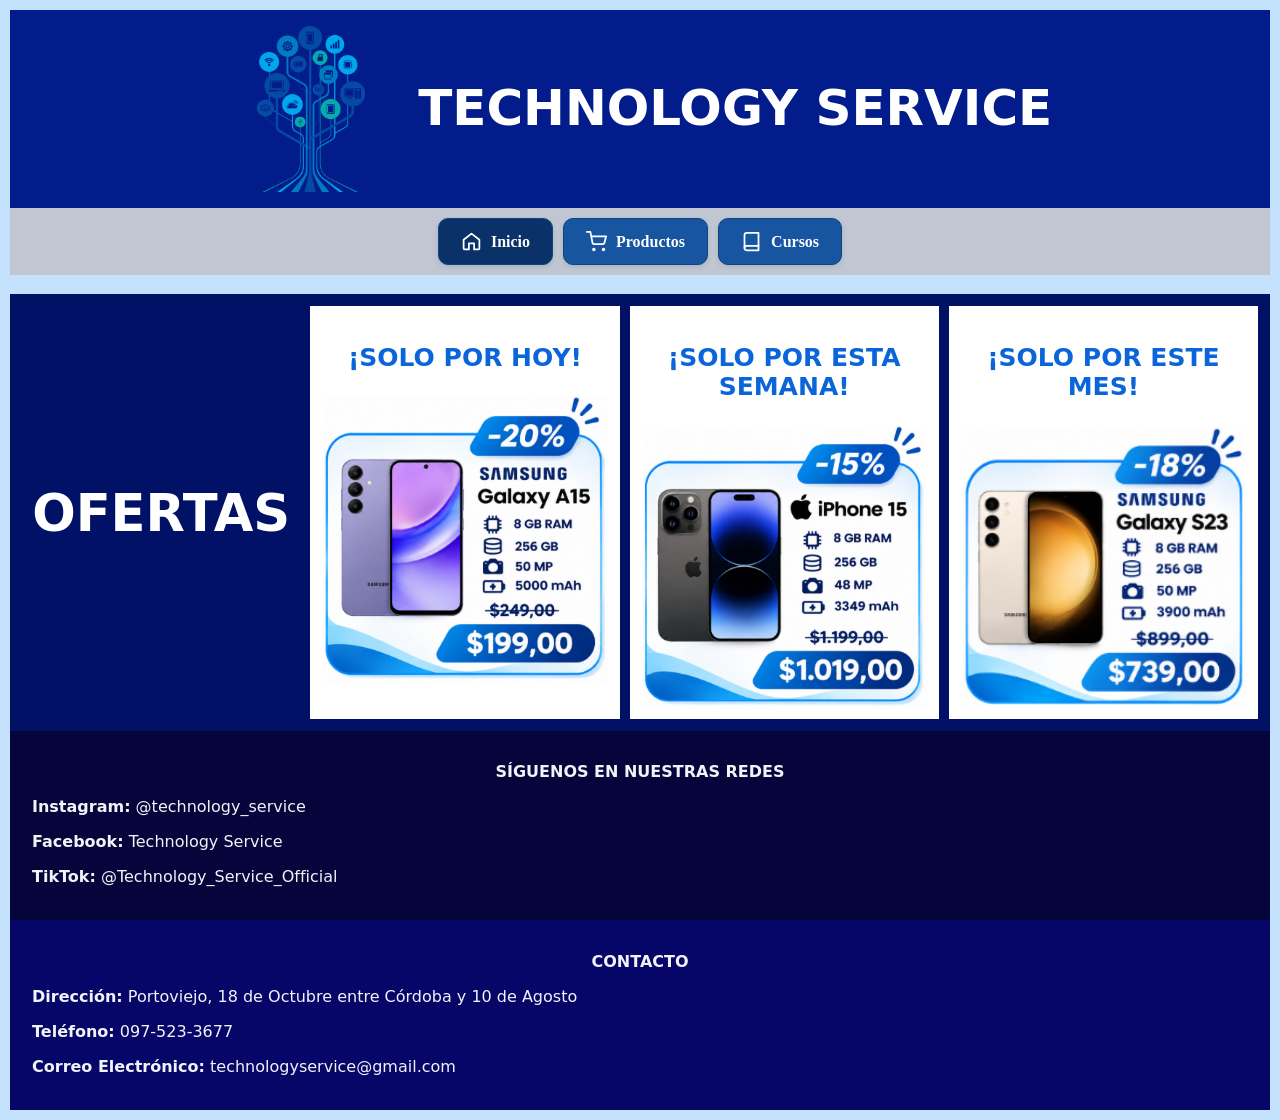
<file: index.html>
<!DOCTYPE html>
<html lang="es">

<head>
    <meta charset="UTF-8">
    <meta name="viewport" content="width=device-width, initial-scale=1.0">
    <title>Inicio | Technology Service</title>
    
<link rel="stylesheet" type="text/css" href="index.css">
</head>

<body class="contenedor">
    <header>
        
        <h1>TECHNOLOGY SERVICE</h1>
        <img class="imagen" src="logo.png" alt="Logo Technology Service">
    </header>

    <nav aria-label="Navegación principal">
        <a href="index.html" aria-current="page"><svg aria-hidden="true" viewBox="0 0 24 24" fill="none" stroke="currentColor" stroke-width="2" stroke-linecap="round" stroke-linejoin="round"><path d="m3 10 9-7 9 7v10a1 1 0 0 1-1 1h-5v-7H9v7H4a1 1 0 0 1-1-1z"/></svg><span>Inicio</span></a>
        <a href="productos.html"><svg aria-hidden="true" viewBox="0 0 24 24" fill="none" stroke="currentColor" stroke-width="2" stroke-linecap="round" stroke-linejoin="round"><circle cx="9" cy="21" r="1"/><circle cx="20" cy="21" r="1"/><path d="M1 1h4l2.4 12.4a2 2 0 0 0 2 1.6h9.7a2 2 0 0 0 2-1.6L23 6H6"/></svg><span>Productos</span></a>
        <a href="cursos.html"><svg aria-hidden="true" viewBox="0 0 24 24" fill="none" stroke="currentColor" stroke-width="2" stroke-linecap="round" stroke-linejoin="round"><path d="M4 19.5A2.5 2.5 0 0 1 6.5 17H20"/><path d="M6.5 2H20v20H6.5A2.5 2.5 0 0 1 4 19.5v-15A2.5 2.5 0 0 1 6.5 2z"/></svg><span>Cursos</span></a>
</nav>

    <main>
        <section class="contenido">
            <h2>OFERTAS</h2>
            <article class="art1">
                <h3> ¡SOLO POR HOY!</h3>
                <img src="Sansung1.png" alt="Producto tecnológico en promoción" width="300" height="300">
            </article>
            <article class="art2">
                <h3> ¡SOLO POR ESTA SEMANA!</h3>
                <img src="iPhone.png" alt="Producto tecnológico en promoción" width="300" height="300">
            </article>
            <article class="art3">
                <h3> ¡SOLO POR ESTE MES!</h3>
                <img src="Sansung2.png" alt="Producto tecnológico en promoción" width="300" height="300">
            </article>
        </section>

        <aside>
            <h2 class="titulo-pie">SÍGUENOS EN NUESTRAS REDES</h2>
            <p class="redes-sociales"><b>Instagram:</b> @technology_service</p>
            <p class="redes-sociales"><b>Facebook:</b> Technology Service</p>
            <p class="redes-sociales"><b>TikTok:</b> @Technology_Service_Official</p>
        </aside>

        <footer>
            <h2 class="titulo-pie">CONTACTO</h2>
            <p class="datos-contacto"><b>Dirección:</b> Portoviejo, 18 de Octubre entre Córdoba y 10 de Agosto </p>
            <p class="datos-contacto"><b>Teléfono:</b> 097-523-3677</p>
            <p class="datos-contacto"><b>Correo Electrónico:</b> technologyservice@gmail.com</p>
        </footer>
    </main>
</body>

</html>
</file>
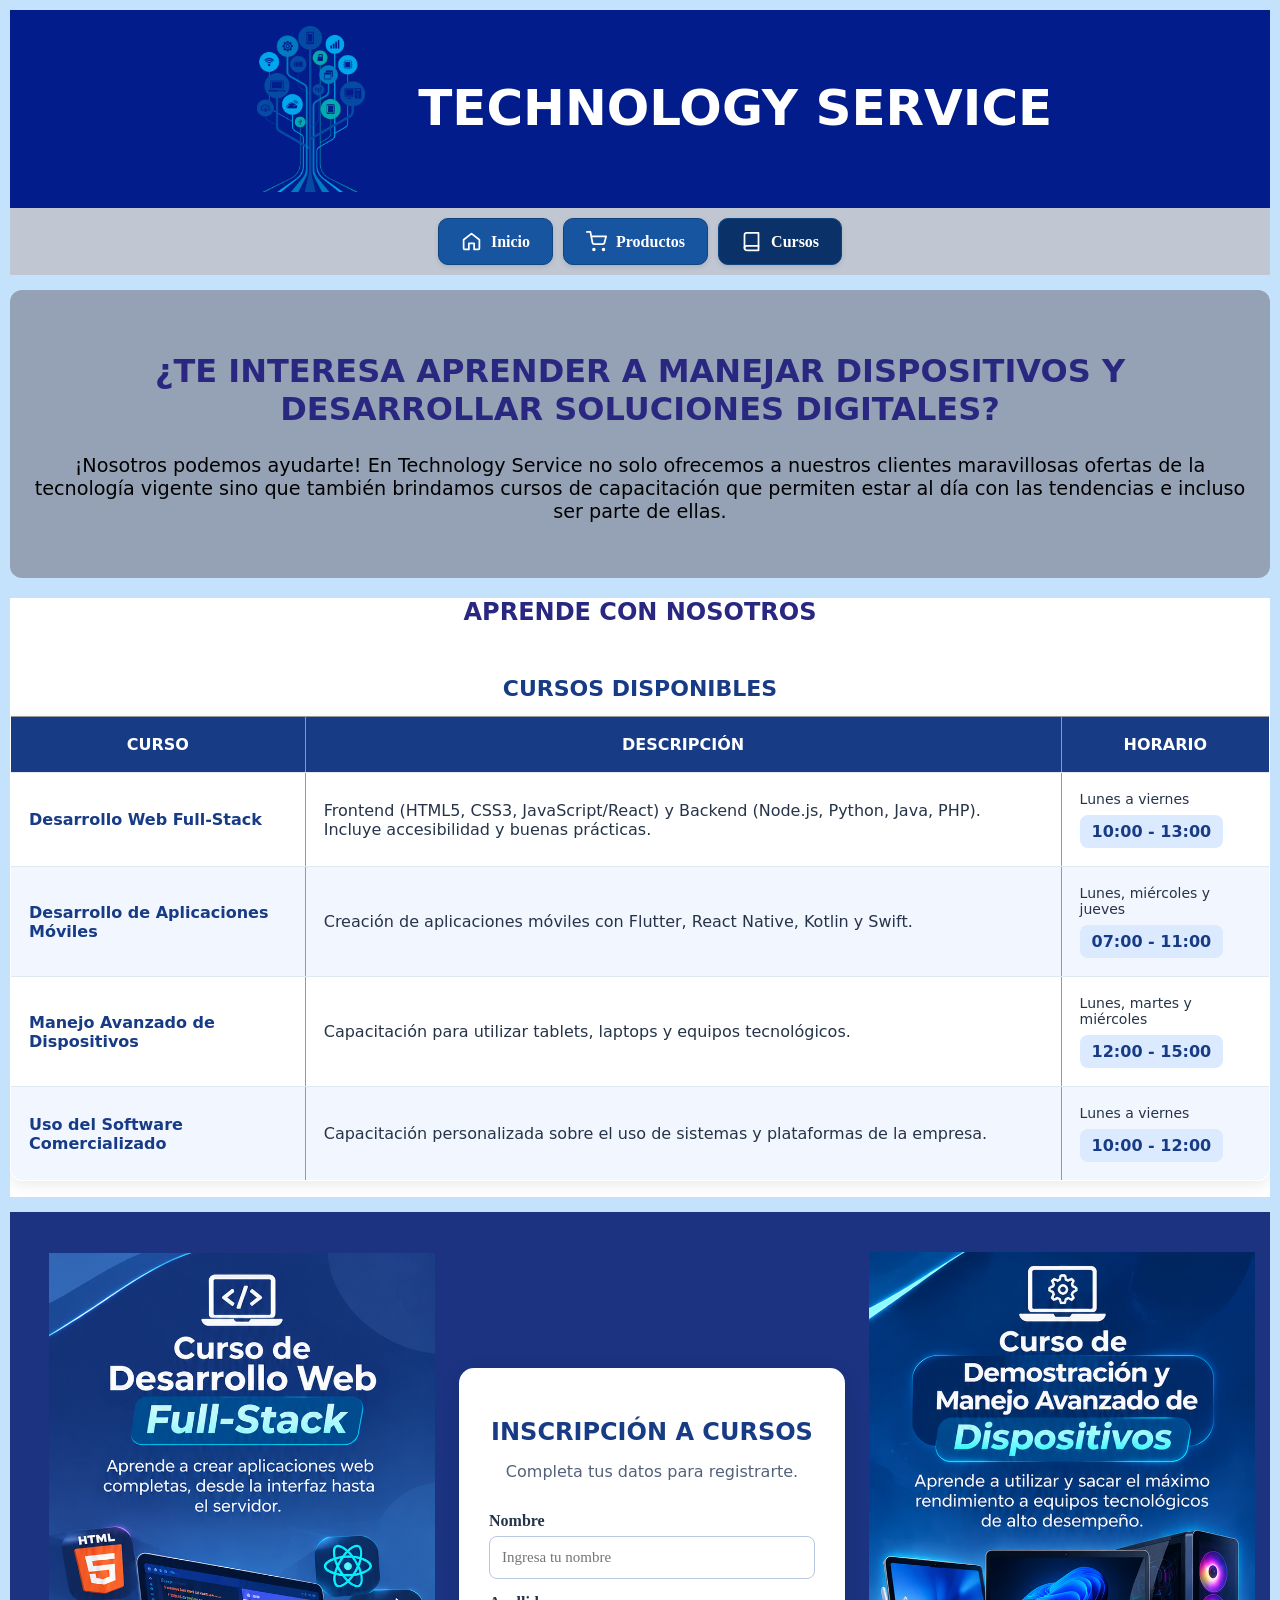
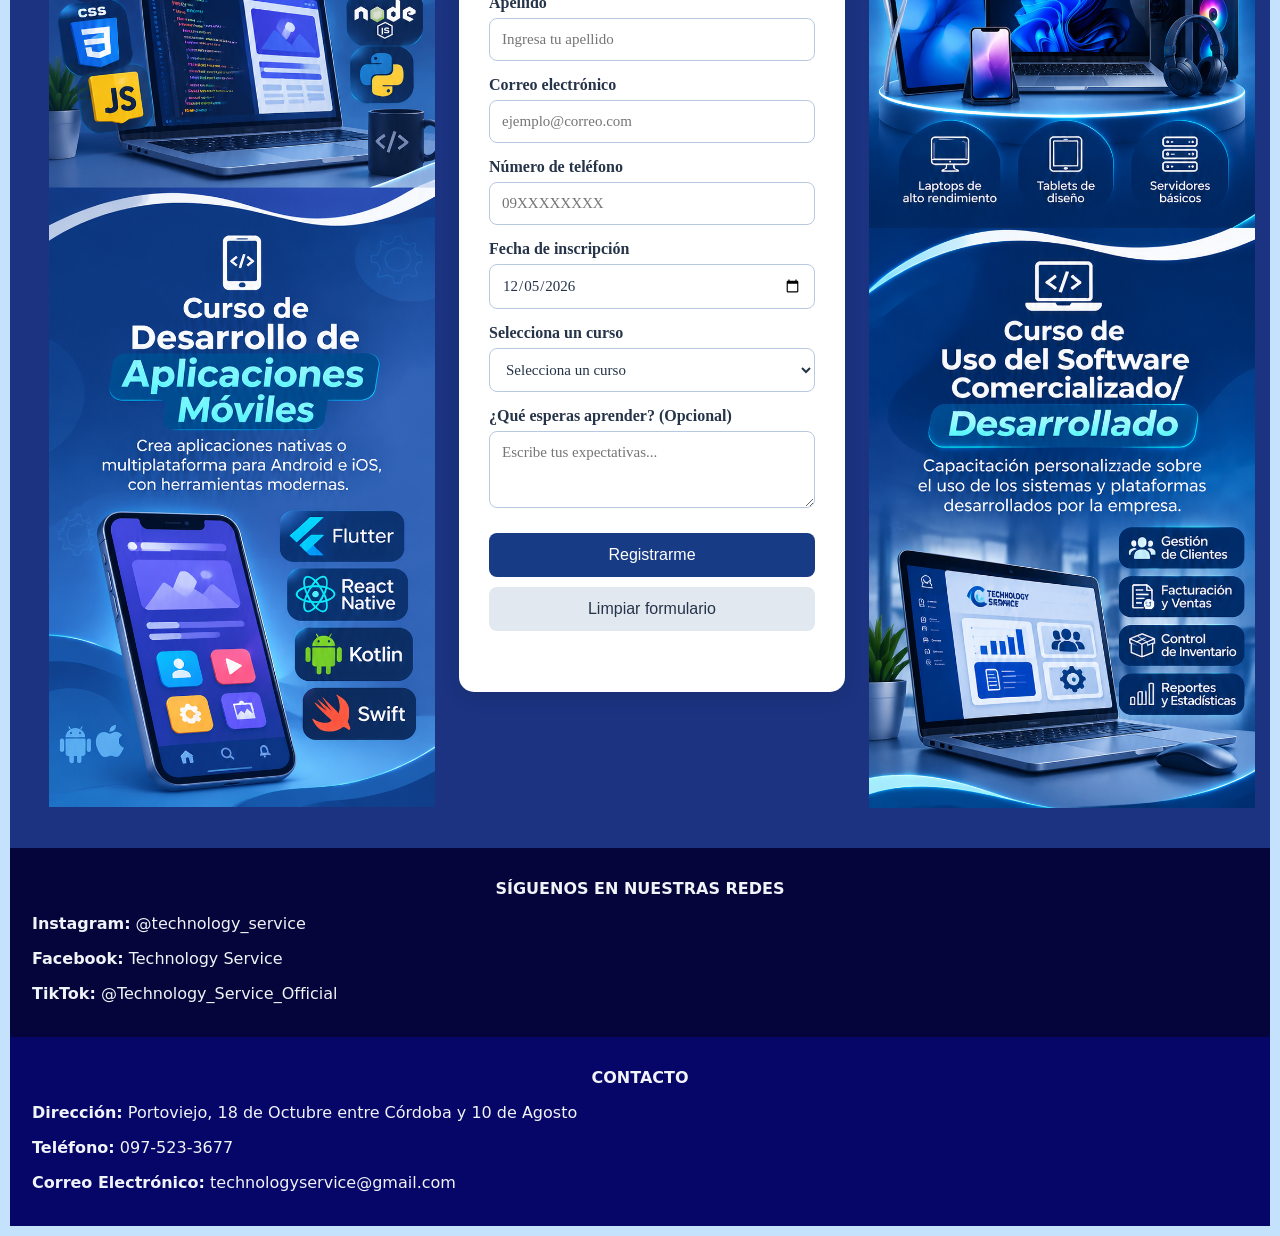
<file: cursos.html>
<!DOCTYPE html>
<html lang="es">

<head>
    <meta charset="UTF-8">
    <meta name="viewport" content="width=device-width, initial-scale=1.0">
    <title>Cursos | Technology Service</title>
    
<link rel="stylesheet" type="text/css" href="cursos.css">
</head>

<body class="contenedor">
    <header>
        
        <h1>TECHNOLOGY SERVICE</h1>
        <img class="imagen" src="logo.png" alt="Logo Technology Service">
    </header>

    <nav aria-label="Navegación principal">
        <a href="index.html"><svg aria-hidden="true" viewBox="0 0 24 24" fill="none" stroke="currentColor" stroke-width="2" stroke-linecap="round" stroke-linejoin="round"><path d="m3 10 9-7 9 7v10a1 1 0 0 1-1 1h-5v-7H9v7H4a1 1 0 0 1-1-1z"/></svg><span>Inicio</span></a>
        <a href="productos.html"><svg aria-hidden="true" viewBox="0 0 24 24" fill="none" stroke="currentColor" stroke-width="2" stroke-linecap="round" stroke-linejoin="round"><circle cx="9" cy="21" r="1"/><circle cx="20" cy="21" r="1"/><path d="M1 1h4l2.4 12.4a2 2 0 0 0 2 1.6h9.7a2 2 0 0 0 2-1.6L23 6H6"/></svg><span>Productos</span></a>
        <a href="cursos.html" aria-current="page"><svg aria-hidden="true" viewBox="0 0 24 24" fill="none" stroke="currentColor" stroke-width="2" stroke-linecap="round" stroke-linejoin="round"><path d="M4 19.5A2.5 2.5 0 0 1 6.5 17H20"/><path d="M6.5 2H20v20H6.5A2.5 2.5 0 0 1 4 19.5v-15A2.5 2.5 0 0 1 6.5 2z"/></svg><span>Cursos</span></a>
    </nav>

    <main>
        <section class="contenido1">
            <h2>¿TE INTERESA APRENDER A MANEJAR DISPOSITIVOS Y DESARROLLAR SOLUCIONES DIGITALES?</h2>
            <p>¡Nosotros podemos ayudarte! En Technology Service no solo ofrecemos a nuestros clientes
                maravillosas ofertas de la tecnología vigente sino que también brindamos cursos de capacitación
                que permiten estar al día con las tendencias e incluso ser parte de ellas.
            </p>
        </section>


        <section class="contenido2">
            <h2>APRENDE CON NOSOTROS</h2>

            <div class="tabla-contenedor">
                <table>
                    <caption>CURSOS DISPONIBLES</caption>
                    <thead>
                        <tr>
                            <th scope="col">CURSO</th>
                            <th scope="col">DESCRIPCIÓN</th>
                            <th scope="col">HORARIO</th>
                        </tr>
                    </thead>
                    <tbody>
                        <tr>
                            <th scope="row">Desarrollo Web Full-Stack</th>
                            <td>
                                Frontend (HTML5, CSS3, JavaScript/React)
                                y Backend (Node.js, Python, Java, PHP).
                                Incluye accesibilidad y buenas prácticas.
                            </td>
                            <td>
                                <span class="dias">Lunes a viernes</span>
                                <span class="hora">10:00 - 13:00</span>
                            </td>
                        </tr>

                        <tr>
                            <th scope="row">Desarrollo de Aplicaciones Móviles</th>
                            <td>
                                Creación de aplicaciones móviles con
                                Flutter, React Native, Kotlin y Swift.
                            </td>
                            <td>
                                <span class="dias">Lunes, miércoles y jueves</span>
                                <span class="hora">07:00 - 11:00</span>
                            </td>
                        </tr>

                        <tr>
                            <th scope="row">Manejo Avanzado de Dispositivos</th>
                            <td>
                                Capacitación para utilizar tablets,
                                laptops y equipos tecnológicos.
                            </td>
                            <td>
                                <span class="dias">Lunes, martes y miércoles</span>
                                <span class="hora">12:00 - 15:00</span>
                            </td>
                        </tr>

                        <tr>
                            <th scope="row">Uso del Software Comercializado</th>
                            <td>
                                Capacitación personalizada sobre el uso
                                de sistemas y plataformas de la empresa.
                            </td>
                            <td>
                                <span class="dias">Lunes a viernes</span>
                                <span class="hora">10:00 - 12:00</span>
                            </td>
                        </tr>
                    </tbody>
                </table>
            </div>
        </section>



        <section class="contenido3">
            <div class="distribucion-cursos"></div>
            <!-- IMAGEN IZQUIERDA -->
            <div class="imagen-curso">
                <img src="cursoimagen1.png" alt="Cursos de desarrollo web y aplicaciones móviles">
            </div>
            <div class="registro">
                <h2>INSCRIPCIÓN A CURSOS</h2>
                <p>Completa tus datos para registrarte.</p>

                <form id="formulario" name="Datos">

                    <label for="nombre">Nombre</label>
                    <input type="text" id="nombre" aria-describedby="mensaje" name="nombre" placeholder="Ingresa tu nombre" minlength="2"
                        maxlength="50" autocomplete="given-name" required>

                    <label for="apellido">Apellido</label>
                    <input type="text" id="apellido" aria-describedby="mensaje" name="apellido" placeholder="Ingresa tu apellido" minlength="2"
                        maxlength="50" autocomplete="family-name" required>

                    <label for="correo">Correo electrónico</label>
                    <input type="email" id="correo" aria-describedby="mensaje" name="correo" placeholder="ejemplo@correo.com" autocomplete="email"
                        required>

                    <label for="telefono">Número de teléfono</label>
                    <input type="tel" id="telefono" aria-describedby="mensaje" name="telefono" placeholder="09XXXXXXXX" pattern="09[0-9]{8}"
                        maxlength="10" title="Ingresa 10 dígitos, empezando con 09" autocomplete="tel" required>

                    <label for="fecha">Fecha de inscripción</label>
                    <input type="date" id="fecha" aria-describedby="mensaje" name="fecha" required>

                    <label for="curso">Selecciona un curso</label>
                    <select id="curso" aria-describedby="mensaje" name="curso" required>
                        <option value="">Selecciona un curso</option>
                        <option value="Desarrollo Web Full-Stack">
                            Desarrollo Web Full-Stack
                        </option>
                        <option value="Desarrollo de Aplicaciones Móviles">
                            Desarrollo de Aplicaciones Móviles
                        </option>
                        <option value="Manejo Avanzado de Dispositivos">
                            Manejo Avanzado de Dispositivos
                        </option>
                        <option value="Uso del Software Comercializado">
                            Uso del Software Comercializado
                        </option>
                    </select>

                    <label for="expectativas">
                        ¿Qué esperas aprender? (Opcional)
                    </label>
                    <textarea id="expectativas" name="expectativas" placeholder="Escribe tus expectativas..." rows="3"
                        maxlength="500"></textarea>

                    <button type="submit" class="btn-enviar">
                        Registrarme
                    </button>

                    <button type="reset" class="btn-limpiar">
                        Limpiar formulario
                    </button>

                    <p id="mensaje" role="status" aria-live="polite"></p>
                </form>
            </div>
            <!-- IMAGEN DERECHA -->
            <div class="imagen-curso">
                <img src="cursoimagen2.png" alt="Cursos de manejo de dispositivos y software">
            </div>
        </section>


        <aside>
            <h2 class="titulo-redes">SÍGUENOS EN NUESTRAS REDES</h2>
            <p class="redes-sociales"><b>Instagram:</b> @technology_service</p>
            <p class="redes-sociales"><b>Facebook:</b> Technology Service</p>
            <p class="redes-sociales"><b>TikTok:</b> @Technology_Service_Official</p>
        </aside>

        <footer>
            <h2 class="titulo-contacto">CONTACTO</h2>
            <p class="datos-contacto"><b>Dirección:</b> Portoviejo, 18 de Octubre entre Córdoba y 10 de Agosto </p>
            <p class="datos-contacto"><b>Teléfono:</b> 097-523-3677</p>
            <p class="datos-contacto"><b>Correo Electrónico:</b> technologyservice@gmail.com</p>
        </footer>
    </main>
    <script src="validaciones.js"></script>
</body>

</html>
</file>
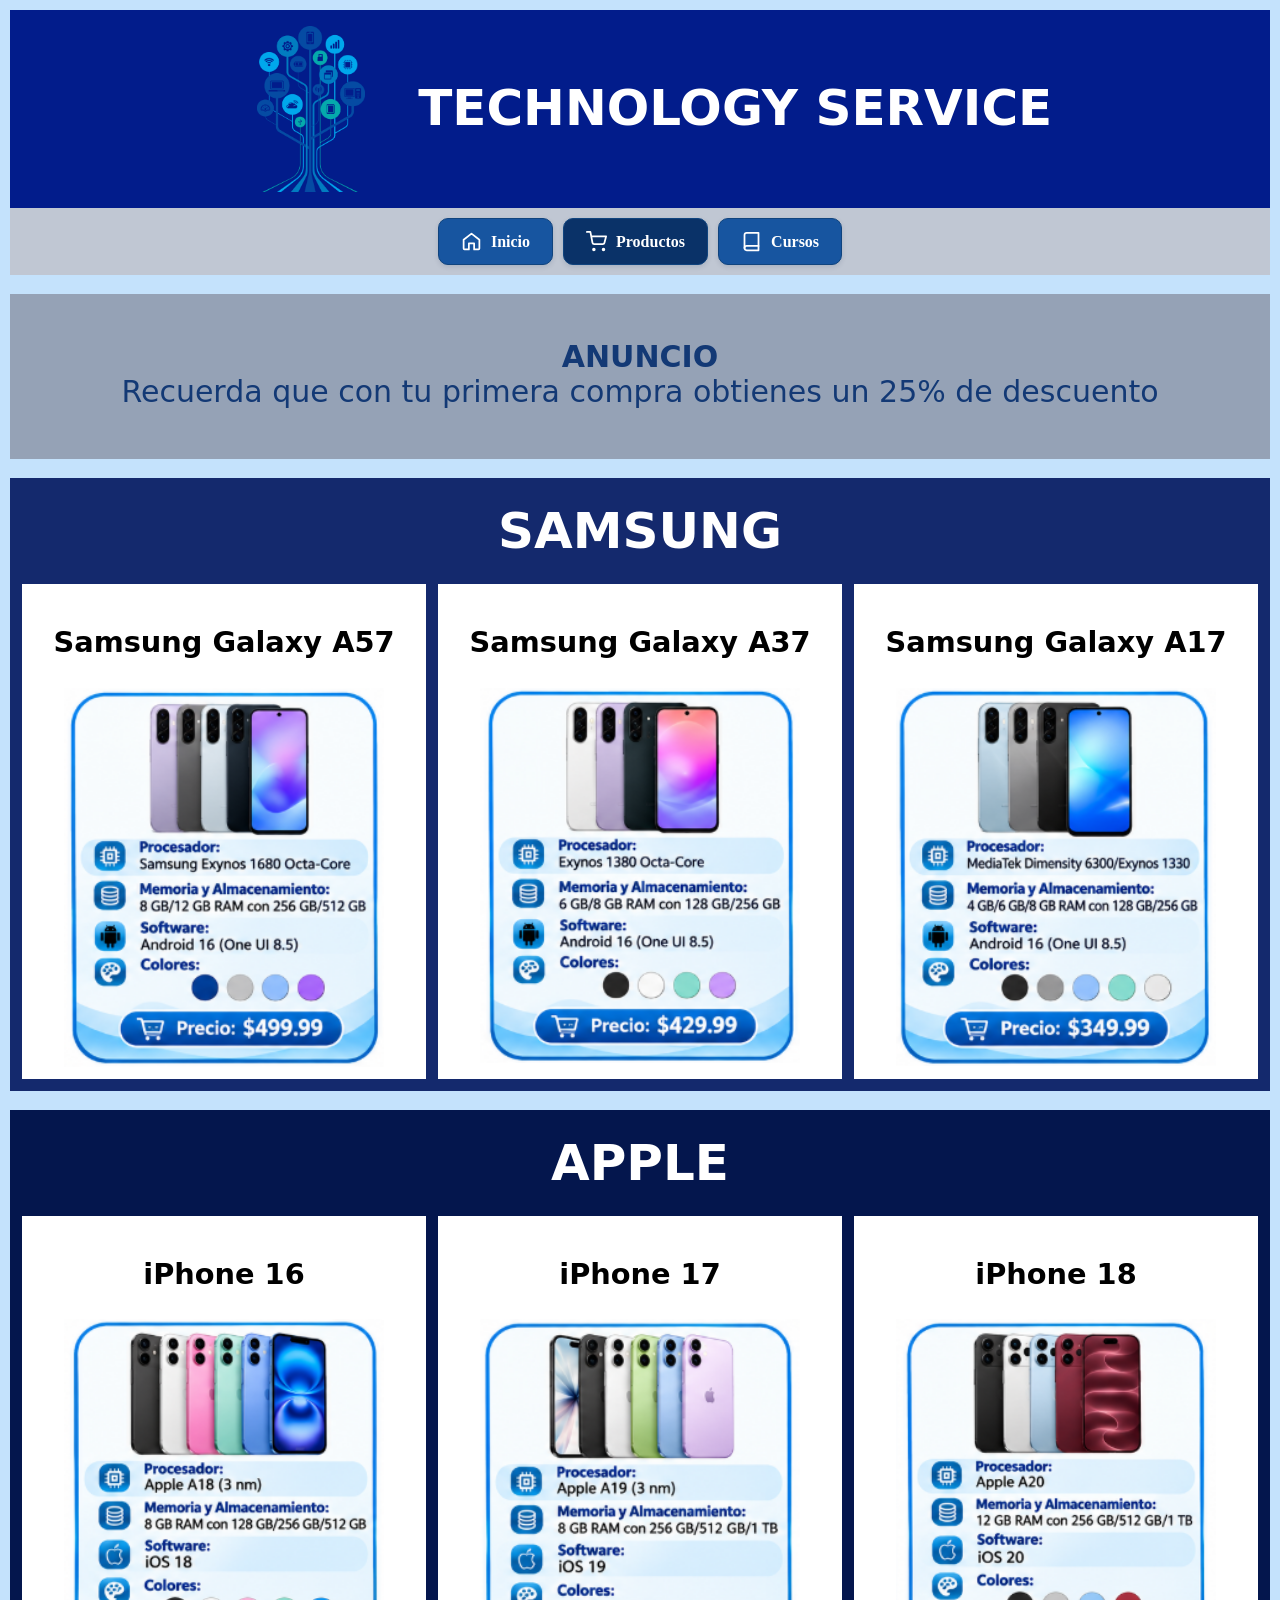
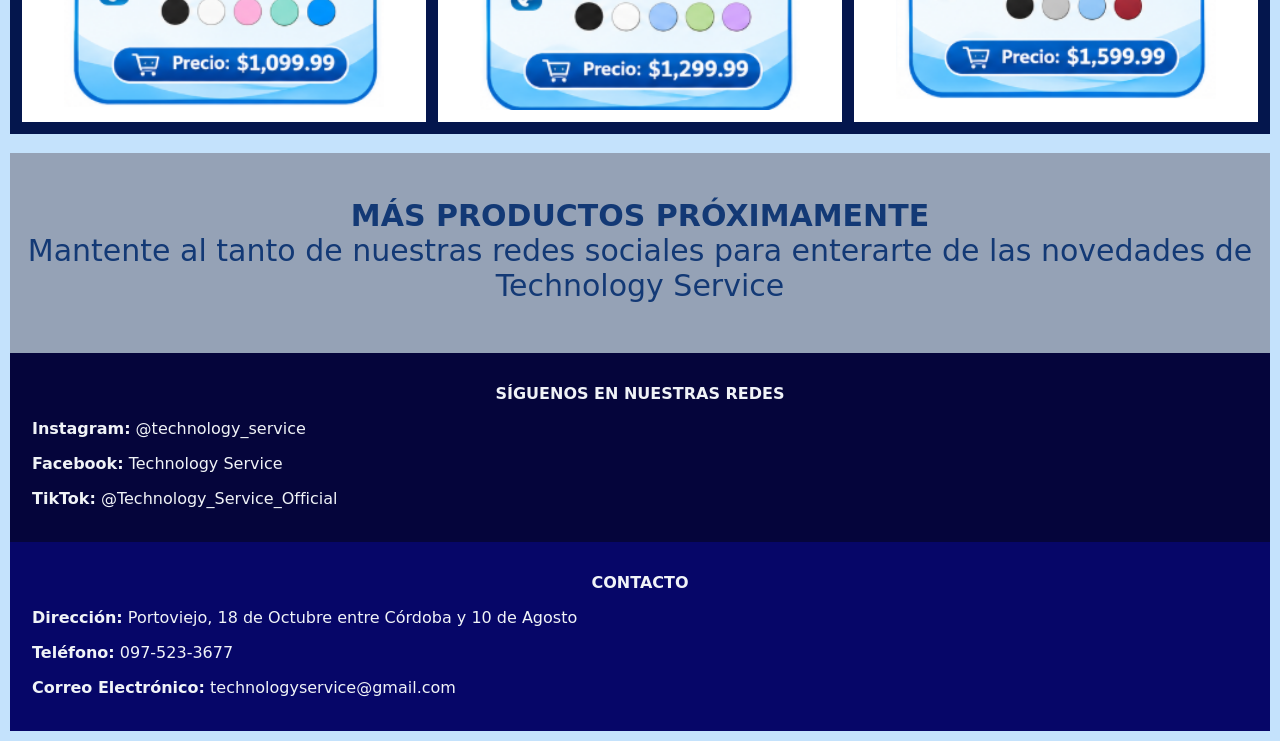
<file: productos.html>
<!DOCTYPE html>
<html lang="es">

<head>
    <meta charset="UTF-8">
    <meta name="viewport" content="width=device-width, initial-scale=1.0">
    <title>Productos | Technology Service</title>
    
    <link rel="stylesheet" type="text/css" href="productos.css">
</head>

<body class="contenedor">
    <header>
        <h1>TECHNOLOGY SERVICE</h1>
        <img class="imagen" src="logo.png" alt="Logo Technology Service">
    </header>

    <nav aria-label="Navegación principal">
        <a href="index.html"><svg aria-hidden="true" viewBox="0 0 24 24" fill="none" stroke="currentColor" stroke-width="2" stroke-linecap="round" stroke-linejoin="round"><path d="m3 10 9-7 9 7v10a1 1 0 0 1-1 1h-5v-7H9v7H4a1 1 0 0 1-1-1z"/></svg><span>Inicio</span></a>
        <a href="productos.html" aria-current="page"><svg aria-hidden="true" viewBox="0 0 24 24" fill="none" stroke="currentColor" stroke-width="2" stroke-linecap="round" stroke-linejoin="round"><circle cx="9" cy="21" r="1"/><circle cx="20" cy="21" r="1"/><path d="M1 1h4l2.4 12.4a2 2 0 0 0 2 1.6h9.7a2 2 0 0 0 2-1.6L23 6H6"/></svg><span>Productos</span></a>
        <a href="cursos.html"><svg aria-hidden="true" viewBox="0 0 24 24" fill="none" stroke="currentColor" stroke-width="2" stroke-linecap="round" stroke-linejoin="round"><path d="M4 19.5A2.5 2.5 0 0 1 6.5 17H20"/><path d="M6.5 2H20v20H6.5A2.5 2.5 0 0 1 4 19.5v-15A2.5 2.5 0 0 1 6.5 2z"/></svg><span>Cursos</span></a>
    </nav>

    <main>
        <section class="contenido1">
            <h2>ANUNCIO</h2>
            <p class="anunciop">Recuerda que con tu primera compra obtienes un 25% de descuento</p>
        </section>
        <section class="contenido2">
            <h2>SAMSUNG</h2>
            <article class="art1">
                <h3> Samsung Galaxy A57 </h3>
                <img src="GalaxyA57.png" alt="Samsung Galaxy A57" width="400" height="100">
            </article>
            <article class="art2">
                <h3> Samsung Galaxy A37 </h3>
                <img src="GalaxyA37.png" alt="Samsung Galaxy A37" width="400" height="100">

            </article>
            <article class="art3">
                <h3> Samsung Galaxy A17 </h3>
                <img src="GalaxyA17.png" alt="Samsung Galxy A17" width="400" height="100">
            </article>
        </section>

        <section class="contenido3">
            <h2>APPLE</h2>
            <article class="art4">
                <h3> iPhone 16 </h3>
                <img src="iPhone16.png" alt="iPhone 16" width="400" height="100">

            </article>
            <article class="art5">
                <h3> iPhone 17 </h3>
                <img src="iPhone17.png" alt="iPhone 17" width="400" height="100">

            </article>
            <article class="art6">
                <h3> iPhone 18 </h3>
                <img src="iPhone18.png" alt="iPhone 18" width="400" height="100">
            </article>
        </section>

        <section class="contenido4">
            <h2>MÁS PRODUCTOS PRÓXIMAMENTE</h2>
            <p class="contenido4p">Mantente al tanto de nuestras redes sociales para enterarte de las novedades de
                Technology Service</p>
        </section>
        <aside>
            <h2 class="titulo-redes">SÍGUENOS EN NUESTRAS REDES</h2>
            <p class="redes-sociales"><b>Instagram:</b> @technology_service</p>
            <p class="redes-sociales"><b>Facebook:</b> Technology Service</p>
            <p class="redes-sociales"><b>TikTok:</b> @Technology_Service_Official</p>
        </aside>

        <footer>
            <h2 class="titulo-contacto">CONTACTO</h2>
            <p class="datos-contacto"><b>Dirección:</b> Portoviejo, 18 de Octubre entre Córdoba y 10 de Agosto </p>
            <p class="datos-contacto"><b>Teléfono:</b> 097-523-3677</p>
            <p class="datos-contacto"><b>Correo Electrónico:</b> technologyservice@gmail.com</p>
        </footer>
    </main>
</body>

</html>
</file>
<file: index.css>
/* Estilos originales trasladados desde el HTML, sin cambiar su apariencia */

        h1 {
            text-align: center;
            color: rgb(255, 255, 255);
            font-family: system-ui, -apple-system, BlinkMacSystemFont, 'Segoe UI', Roboto, Oxygen, Ubuntu, Cantarell, 'Open Sans', 'Helvetica Neue', sans-serif;
        }

        h2 {
            display: flex;
            font-size: 70px;
            justify-content: center;
            place-items: center;
            color: rgb(255, 255, 255);
            font-family: system-ui, -apple-system, BlinkMacSystemFont, 'Segoe UI', Roboto, Oxygen, Ubuntu, Cantarell, 'Open Sans', 'Helvetica Neue', sans-serif;

        }

       h3 {
            color: rgb(11, 101, 218);
            font-size: 25px;
            font-family: system-ui, -apple-system, BlinkMacSystemFont, 'Segoe UI', Roboto, Oxygen, Ubuntu, Cantarell, 'Open Sans', 'Helvetica Neue', sans-serif;
        }

        h4 {
            color: rgb(240, 243, 247);
            font-family: system-ui, -apple-system, BlinkMacSystemFont, 'Segoe UI', Roboto, Oxygen, Ubuntu, Cantarell, 'Open Sans', 'Helvetica Neue', sans-serif;
        }

        .redes-sociales {
            color: rgb(240, 243, 247);
            font-family: system-ui, -apple-system, BlinkMacSystemFont, 'Segoe UI', Roboto, Oxygen, Ubuntu, Cantarell, 'Open Sans', 'Helvetica Neue', sans-serif;
        }

        .datos-contacto {
            color: rgb(240, 243, 247);
            font-family: system-ui, -apple-system, BlinkMacSystemFont, 'Segoe UI', Roboto, Oxygen, Ubuntu, Cantarell, 'Open Sans', 'Helvetica Neue', sans-serif;
        }
     
        a {
            display: flex;
            justify-content: center;
        }
    

aside .titulo-pie, footer .titulo-pie {font-size: 1em; color: rgb(240,243,247);}

/* Indicador visible para navegación mediante teclado */
a:focus-visible, button:focus-visible, input:focus-visible, select:focus-visible, textarea:focus-visible { outline: 3px solid #ffbf47; outline-offset: 3px; }

* {
    box-sizing: border-box;
}

img {
    max-width: 100%;
    height: auto;
}
body { background-color: rgb(196, 226, 252);}
header {background-color: rgb(2, 28, 139);
    display: flex;
    align-items: center;
    justify-content: center;
    position: relative;
    min-height: 180px;
    padding: 15px;
    box-sizing: border-box;
}

header img {
    position: absolute;
    left: 140px;
    height: 250px;
    max-width: none;
    object-fit: contain;
}

header h1 {
    font-size: 50px;
    text-align: center;
    margin: 0;
}
nav {background-color:rgb(192, 199, 211);display: flex; justify-content: center; place-items: center;}
aside {background-color:#05053b;}
footer {background-color: #060668;}

.contenedor {
    display: grid;
    grid-template-rows: 200px 30px;
    min-height: 100vh;
}

.imagen {
    display: block;
    margin-left: auto;
    margin-right: auto;
}

.contenido {
    display:grid;
    grid-template-columns: 1fr 1fr 1fr 1fr;
    background-color:rgb(0, 17, 102);
    text-align: center;
    margin-top: 1.5%;
}

.art1 {background-color: rgb(255, 255, 255);}
.art2 {background-color: rgb(255, 255, 255);}
.art3 {background-color: rgb(255, 255, 255);}

/* Media Query para tablets */
@media (max-width: 768px) {

    .contenido {
        grid-template-columns: repeat(2, 1fr);
    }

    body {
        padding: 5px;
    }

    table {
        width: 100%;
        font-size: 0.9rem;
    }

}

/* Media Query para celulares */
@media (max-width: 480px) {

    .contenido {
        grid-template-columns: 1fr;
    }

    table {
        font-size: 0.8rem;
    }

}

/* Ajustes adaptables para pantallas grandes, tablets y celulares */
html { max-width: 100%; overflow-x: clip; }
body.contenedor {
  margin: 0; padding: 0; width: 100%; min-width: 0;
  display: grid; grid-template-columns: minmax(0,1fr);
  grid-template-rows: auto minmax(0,auto) 1fr; min-height: 100vh;
  overflow-x: clip;
}
main, section, article, aside, footer { min-width: 0; max-width: 100%; }
header {
  min-height: 160px; padding: 24px 24px 24px 175px;
  display: flex; align-items: center; justify-content: center;
}
header img.imagen {
  position: absolute; left: 20px; top: 50%; transform: translateY(-50%);
  width: 135px; height: 135px; max-width: 135px; object-fit: contain;
  margin: 0;
}
header h1 { font-size: clamp(1.45rem, 4vw, 3.125rem); line-height: 1.15; overflow-wrap: anywhere; }
nav { display: flex; flex-wrap: wrap; justify-content: center; gap: 12px; padding: 12px; }
nav a {
  display: inline-flex; align-items: center; justify-content: center;
  min-width: 0; padding: 12px 18px; border-radius: 10px;
  background: #fff; color: #08236c; font-weight: 700;
  text-decoration: none; text-align: center;
  box-shadow: 0 2px 8px #00000018; transition: background-color .2s;
}
nav a:hover, nav a:focus-visible { background: #dbeafe; outline-offset: 3px; }
img { max-width: 100%; height: auto; }
aside, footer { padding: 18px 22px; overflow-wrap: anywhere; }
@media (max-width: 768px) {
  header { min-height: 130px; padding: 18px 14px 18px 120px; }
  header img.imagen { width: 100px; height: 100px; left: 12px; }
  nav { gap: 8px; }
  nav a { flex: 1 1 125px; padding: 11px 8px; }
}
@media (max-width: 480px) {
  header { min-height: 0; padding: 16px 12px; flex-direction: column; gap: 8px; }
  header img.imagen { position: static; transform: none; order: -1; width: 88px; height: 88px; }
  header h1 { font-size: clamp(1.25rem, 6vw, 1.8rem); }
  nav a { flex: 1 1 100%; }
  aside, footer { padding: 14px; }
}


.contenido { grid-template-columns: repeat(3,minmax(0,1fr)); gap: 12px; padding: 12px; }
.contenido > h2 { grid-column: 1 / -1; font-size: clamp(2rem,5vw,4.375rem); margin: 12px 0; }
.contenido article { min-width: 0; padding: 12px; }
.contenido article img { display: block; width: min(100%,300px); height: auto; object-fit: contain; margin: 0 auto; }
@media (max-width: 768px) { .contenido { grid-template-columns: repeat(2,minmax(0,1fr)); } }
@media (max-width: 480px) { .contenido { grid-template-columns: minmax(0,1fr); } }

/* Ajustes de diseño: logo, navegación y margen exterior */
body.contenedor {
  width: auto;
  margin: 10px;
  padding: 0;
  min-height: calc(100vh - 20px);
}
header {
  position: relative;
  display: flex;
  flex-direction: row;
  align-items: center;
  justify-content: center;
  gap: clamp(8px, 2vw, 24px);
  padding: 16px 20px;
  min-height: 170px;
}
header img.imagen {
  position: static;
  transform: none;
  flex: 0 0 auto;
  width: clamp(125px, 13vw, 175px);
  height: clamp(125px, 13vw, 175px);
  max-width: 100%;
  margin: 0;
  object-fit: contain;
  order: 0;
}
header h1 { order: 1; margin: 0; text-align: left; font-size: clamp(1.4rem, 4vw, 3.125rem); }
nav { background: rgb(192,199,211); display: flex; flex-wrap: wrap; gap: 10px; padding: 10px; }
nav a {
  background: #1755a0;
  color: #fff;
  display: inline-flex;
  flex-direction: row;
  align-items: center;
  justify-content: center;
  gap: 9px;
  border: 1px solid #10447e;
  border-radius: 10px;
  padding: 12px 22px;
  text-decoration: none;
  font-weight: 700;
  box-shadow: 0 2px 5px #001c4a20;
}
nav a svg { width: 21px; height: 21px; flex: 0 0 21px; }
nav a:hover, nav a:focus-visible { background: #0c3973; color: #fff; }
nav a[aria-current="page"] { background: #0a3268; }
@media (max-width: 768px) {
  header { min-height: 135px; gap: 10px; padding: 12px; }
  header img.imagen { width: 115px; height: 115px; }
  nav a { flex: 1 1 135px; padding: 11px 8px; }
}
@media (max-width: 480px) {
  body.contenedor { margin: 7px; min-height: calc(100vh - 14px); }
  header { flex-direction: row; gap: 7px; padding: 10px 8px; }
  header img.imagen { width: clamp(76px, 24vw, 105px); height: clamp(76px, 24vw, 105px); order: 0; }
  header h1 { order: 1; font-size: clamp(1.1rem, 5.2vw, 1.65rem); text-align: left; }
  nav { gap: 6px; padding: 8px 5px; }
  nav a { flex: 1 1 0; min-width: 0; gap: 5px; padding: 10px 4px; font-size: .8rem; }
  nav a svg { width: 17px; height: 17px; flex-basis: 17px; }
}

/* Oferta original: título a la izquierda, tres ofertas a su lado */
.contenido {
  display: grid;
  grid-template-columns: minmax(150px, .9fr) repeat(3, minmax(0, 1fr));
  gap: 10px;
  align-items: stretch;
  padding: 12px;
}
.contenido > h2 {
  grid-column: auto;
  margin: 0;
  display: flex;
  align-items: center;
  justify-content: center;
  font-size: clamp(1.6rem, 4vw, 4.375rem);
  overflow-wrap: anywhere;
}
.contenido article { min-width: 0; }
.contenido article img { max-width: 100%; height: auto; }
@media (max-width: 850px) {
  .contenido { grid-template-columns: repeat(2, minmax(0, 1fr)); }
  .contenido > h2 { grid-column: 1 / -1; padding: 12px; }
}
@media (max-width: 480px) {
  .contenido { grid-template-columns: minmax(0, 1fr); }
  .contenido > h2 { grid-column: 1; }
}
</file>
<file: cursos.css>
/* Estilos originales trasladados desde el HTML, sin cambiar su apariencia */

h1 {
    text-align: center;
    color: rgb(255, 255, 255);
    font-family: system-ui, -apple-system, BlinkMacSystemFont, 'Segoe UI', Roboto, Oxygen, Ubuntu, Cantarell, 'Open Sans', 'Helvetica Neue', sans-serif;
}

h2 {
    display: flex;
    justify-content: center;
    place-items: center;
    color: rgb(41, 39, 128);
    font-family: system-ui, -apple-system, BlinkMacSystemFont, 'Segoe UI', Roboto, Oxygen, Ubuntu, Cantarell, 'Open Sans', 'Helvetica Neue', sans-serif;

}

h3 {
    color: rgb(117, 182, 57);
    font-family: system-ui, -apple-system, BlinkMacSystemFont, 'Segoe UI', Roboto, Oxygen, Ubuntu, Cantarell, 'Open Sans', 'Helvetica Neue', sans-serif;
}

.titulo-redes {
    color: rgb(240, 243, 247);
    font-family: system-ui, -apple-system, BlinkMacSystemFont, 'Segoe UI', Roboto, Oxygen, Ubuntu, Cantarell, 'Open Sans', 'Helvetica Neue', sans-serif;
}

.titulo-contacto {
    color: rgb(240, 243, 247);
    font-family: system-ui, -apple-system, BlinkMacSystemFont, 'Segoe UI', Roboto, Oxygen, Ubuntu, Cantarell, 'Open Sans', 'Helvetica Neue', sans-serif;
}


p {
    color: rgb(0, 0, 0);
    font-family: system-ui, -apple-system, BlinkMacSystemFont, 'Segoe UI', Roboto, Oxygen, Ubuntu, Cantarell, 'Open Sans', 'Helvetica Neue', sans-serif;
}

.redes-sociales {
    color: rgb(240, 243, 247);
    font-family: system-ui, -apple-system, BlinkMacSystemFont, 'Segoe UI', Roboto, Oxygen, Ubuntu, Cantarell, 'Open Sans', 'Helvetica Neue', sans-serif;
}

.datos-contacto {
    color: rgb(240, 243, 247);
    font-family: system-ui, -apple-system, BlinkMacSystemFont, 'Segoe UI', Roboto, Oxygen, Ubuntu, Cantarell, 'Open Sans', 'Helvetica Neue', sans-serif;
}

a {
    display: flex;
    justify-content: center;
}

aside .titulo-redes,
footer .titulo-contacto {
    font-size: 1em;
}

#mensaje.mensaje-error {
    color: #b91c1c;
}

#mensaje.mensaje-exito {
    color: #166534;
}

/* Indicador visible para navegación mediante teclado */
a:focus-visible,
button:focus-visible,
input:focus-visible,
select:focus-visible,
textarea:focus-visible {
    outline: 3px solid #ffbf47;
    outline-offset: 3px;
}

* {
    box-sizing: border-box;
}

img {
    max-width: 100%;
    height: auto;
}

body {
    background-color: rgb(196, 226, 252);
}

header {
    background-color: rgb(2, 28, 139);
    display: flex;
    align-items: center;
    justify-content: center;
    position: relative;
    min-height: 180px;
    padding: 15px;
    box-sizing: border-box;
}

header img {
    position: absolute;
    left: 140px;
    height: 250px;
    max-width: none;
    object-fit: contain;
}

header h1 {
    font-size: 50px;
    text-align: center;
    margin: 0;
}

nav {
    background-color: rgb(192, 199, 211);
    display: flex;
    justify-content: center;
    place-items: center;
}

aside {
    background-color: #05053b;
}

footer {
    background-color: #060668;
}


.contenedor {
    display: grid;
    grid-template-rows: 200px 30px;
    min-height: 100vh;
}

.imagen {
    display: block;
    margin-left: auto;
    margin-right: auto;
}

table {
    /* Selecciona todas las etiquetas <table> de la página */
    border-collapse: collapse;
    /* Fusiona los bordes de las celdas para evitar líneas dobles */
    margin: 20px auto;
    /* Deja un espacio vertical de 20px y centra la tabla horizontalmente */
    width: 80%;
    /* Hace que la tabla ocupe el 80% del ancho de su contenedor */
}

table,
th,
td {
    /* Selecciona de forma conjunta las tablas, los encabezados y las celdas */
    color: rgb(0, 0, 0);
    font-family: system-ui, -apple-system, BlinkMacSystemFont, 'Segoe UI', Roboto, Oxygen, Ubuntu, Cantarell, 'Open Sans', 'Helvetica Neue', sans-serif;
    border: 1px solid #999;
    /* Aplica un borde sólido de 1 píxel y color gris a la estructura y celdas */
    padding: 8px;
    /* Añade un espacio de relleno interno para que el texto no quede pegado a los bordes */
    text-align: center;
    /* Centra horizontalmente el texto dentro de todas las celdas */
}

.contenido1 {
    background-color: rgba(118, 120, 136, 0.596);
    text-align: center;
    padding: 35px 20px;
    margin-top: 15px;
    border-radius: 12px;
}

.contenido2 {
    background-color: rgb(255, 255, 255);
}

table {
    width: 95%;
    margin: 25px auto;
    border-collapse: collapse;
    background-color: white;
    border-radius: 12px;
    overflow: hidden;
    box-shadow: 0 4px 15px #00000015;
}

.tabla-contenedor {
    width: 100%;
    overflow-x: auto;
}

caption {
    font-size: 22px;
    font-weight: bold;
    color: #173b85;
    padding: 15px;
}

th,
td {
    padding: 18px;
    text-align: left;
    border-bottom: 1px solid #e2e8f0;
    color: #263449;
}

thead th {
    background-color: #173b85;
    color: white;
    text-align: center;
}

tbody th {
    color: #173b85;
    font-weight: 600;
}

tbody tr:nth-child(even) {
    background-color: #f2f6ff;
}

tbody tr:hover {
    background-color: #e5edff;
}

.dias {
    display: block;
    margin-bottom: 8px;
    font-size: 14px;
}

.hora {
    display: inline-block;
    padding: 7px 12px;
    background-color: #dbeafe;
    color: #173b85;
    border-radius: 8px;
    font-weight: bold;
    white-space: nowrap;
}

.contenido3 {
    background-color: rgba(26, 50, 128, 0.993);
    padding: 40px 15px;
    margin-top: 15px;
    display: flex;
    justify-content: center;
}

.registro {
    width: 100%;
    max-width: 460px;
    padding: 30px;
    background-color: white;
    border-radius: 15px;
    box-shadow: 0 5px 20px #00000018;
}

.registro h2 {
    color: #173b85;
    text-align: center;
    font-size: 24px;
    margin-bottom: 10px;
}

.registro p {
    text-align: center;
    color: #52627a;
}

#formulario {
    display: flex;
    flex-direction: column;
    text-align: left;
}

#formulario label {
    font-weight: 600;
    color: #263449;
    margin-top: 15px;
    margin-bottom: 6px;
}

#formulario input,
#formulario select,
#formulario textarea {
    width: 100%;
    padding: 12px;
    border: 1px solid #b8c8e0;
    border-radius: 8px;
    font-size: 15px;
    font-family: inherit;
    background-color: white;
    color: #263449;
}

#formulario input:focus,
#formulario select:focus,
#formulario textarea:focus {
    outline: 2px solid #2563eb;
    outline-offset: 1px;
}

#formulario button {
    padding: 13px;
    border: none;
    border-radius: 8px;
    font-size: 16px;
    cursor: pointer;
}

.btn-enviar {
    background-color: #173b85;
    color: white;
    margin-top: 25px;
}

.btn-enviar:hover {
    background-color: #2563eb;
}

.btn-limpiar {
    background-color: #e2e8f0;
    color: #263449;
    margin-top: 10px;
}

#mensaje {
    margin-top: 15px;
    font-weight: 600;
    text-align: center;
}

/* RESPONSIVE */

@media (max-width: 768px) {
    table {
        width: 100%;
        min-width: 650px;
        font-size: 14px;
    }

    .registro {
        padding: 20px;
    }

    .contenido2 {
        padding: 20px 10px;
    }
}

/* Media Query para tablets */
@media (max-width: 768px) {

    body {
        padding: 5px;
    }

    table {
        width: 100%;
        font-size: 0.9rem;
    }

    .imagen {
        max-width: 100%;
        height: auto;
    }

}

/* Media Query para celulares */
@media (max-width: 480px) {

    table {
        font-size: 0.8rem;
    }

    .contenido1,
    .contenido2,
    .contenido3 {
        padding: 5px;
    }

}

/* Ajustes adaptables para pantallas grandes, tablets y celulares */
html {
    max-width: 100%;
    overflow-x: clip;
}

body.contenedor {
    margin: 0;
    padding: 0;
    width: 100%;
    min-width: 0;
    display: grid;
    grid-template-columns: minmax(0, 1fr);
    grid-template-rows: auto minmax(0, auto) 1fr;
    min-height: 100vh;
    overflow-x: clip;
}

main,
section,
article,
aside,
footer {
    min-width: 0;
    max-width: 100%;
}

header {
    min-height: 160px;
    padding: 24px 24px 24px 175px;
    display: flex;
    align-items: center;
    justify-content: center;
}

header img.imagen {
    position: absolute;
    left: 20px;
    top: 50%;
    transform: translateY(-50%);
    width: 135px;
    height: 135px;
    max-width: 135px;
    object-fit: contain;
    margin: 0;
}

header h1 {
    font-size: clamp(1.45rem, 4vw, 3.125rem);
    line-height: 1.15;
    overflow-wrap: anywhere;
}

nav {
    display: flex;
    flex-wrap: wrap;
    justify-content: center;
    gap: 12px;
    padding: 12px;
}

nav a {
    display: inline-flex;
    align-items: center;
    justify-content: center;
    min-width: 0;
    padding: 12px 18px;
    border-radius: 10px;
    background: #fff;
    color: #08236c;
    font-weight: 700;
    text-decoration: none;
    text-align: center;
    box-shadow: 0 2px 8px #00000018;
    transition: background-color .2s;
}

nav a:hover,
nav a:focus-visible {
    background: #dbeafe;
    outline-offset: 3px;
}

img {
    max-width: 100%;
    height: auto;
}

aside,
footer {
    padding: 18px 22px;
    overflow-wrap: anywhere;
}

@media (max-width: 768px) {
    header {
        min-height: 130px;
        padding: 18px 14px 18px 120px;
    }

    header img.imagen {
        width: 100px;
        height: 100px;
        left: 12px;
    }

    nav {
        gap: 8px;
    }

    nav a {
        flex: 1 1 125px;
        padding: 11px 8px;
    }
}

@media (max-width: 480px) {
    header {
        min-height: 0;
        padding: 16px 12px;
        flex-direction: column;
        gap: 8px;
    }

    header img.imagen {
        position: static;
        transform: none;
        order: -1;
        width: 88px;
        height: 88px;
    }

    header h1 {
        font-size: clamp(1.25rem, 6vw, 1.8rem);
    }

    nav a {
        flex: 1 1 100%;
    }

    aside,
    footer {
        padding: 14px;
    }
}


.contenido1 h2 {
    font-size: clamp(1.25rem, 3vw, 2rem);
    overflow-wrap: anywhere;
}

.contenido1 p {
    font-size: clamp(1rem, 2vw, 1.2rem);
}

.tabla-contenedor {
    width: 100%;
    max-width: 100%;
    overflow-x: auto;
    -webkit-overflow-scrolling: touch;
}

.tabla-contenedor table {
    width: 100%;
    min-width: 650px;
    margin: 16px 0;
}

.contenido3 {
    flex-wrap: wrap;
    gap: 24px;
    align-items: center;
}

.imagen-curso {
    flex: 1 1 300px;
    min-width: 0;
    max-width: 540px;
}

.imagen-curso img {
    width: 100%;
    height: auto;
    display: block;
}

.registro {
    flex: 1 1 300px;
    min-width: 0;
    max-width: 460px;
}

#formulario input,
#formulario select,
#formulario textarea {
    min-width: 0;
    max-width: 100%;
}

@media (max-width: 480px) {

    .contenido1,
    .contenido2,
    .contenido3 {
        padding: 14px 10px;
    }

    .registro {
        padding: 18px 14px;
    }

    .contenido3 {
        flex-direction: column;
    }

    .imagen-curso,
    .registro {
        flex: none;
        width: 100%;
    }
}

/* Ajustes de diseño: logo, navegación y margen exterior */
body.contenedor {
    width: auto;
    margin: 10px;
    padding: 0;
    min-height: calc(100vh - 20px);
}

header {
    position: relative;
    display: flex;
    flex-direction: row;
    align-items: center;
    justify-content: center;
    gap: clamp(8px, 2vw, 24px);
    padding: 16px 20px;
    min-height: 170px;
}

header img.imagen {
    position: static;
    transform: none;
    flex: 0 0 auto;
    width: clamp(125px, 13vw, 175px);
    height: clamp(125px, 13vw, 175px);
    max-width: 100%;
    margin: 0;
    object-fit: contain;
    order: 0;
}

header h1 {
    order: 1;
    margin: 0;
    text-align: left;
    font-size: clamp(1.4rem, 4vw, 3.125rem);
}

nav {
    background: rgb(192, 199, 211);
    display: flex;
    flex-wrap: wrap;
    gap: 10px;
    padding: 10px;
}

nav a {
    background: #1755a0;
    color: #fff;
    display: inline-flex;
    flex-direction: row;
    align-items: center;
    justify-content: center;
    gap: 9px;
    border: 1px solid #10447e;
    border-radius: 10px;
    padding: 12px 22px;
    text-decoration: none;
    font-weight: 700;
    box-shadow: 0 2px 5px #001c4a20;
}

nav a svg {
    width: 21px;
    height: 21px;
    flex: 0 0 21px;
}

nav a:hover,
nav a:focus-visible {
    background: #0c3973;
    color: #fff;
}

nav a[aria-current="page"] {
    background: #0a3268;
}

@media (max-width: 768px) {
    header {
        min-height: 135px;
        gap: 10px;
        padding: 12px;
    }

    header img.imagen {
        width: 115px;
        height: 115px;
    }

    nav a {
        flex: 1 1 135px;
        padding: 11px 8px;
    }
}

@media (max-width: 480px) {
    body.contenedor {
        margin: 7px;
        min-height: calc(100vh - 14px);
    }

    header {
        flex-direction: row;
        gap: 7px;
        padding: 10px 8px;
    }

    header img.imagen {
        width: clamp(76px, 24vw, 105px);
        height: clamp(76px, 24vw, 105px);
        order: 0;
    }

    header h1 {
        order: 1;
        font-size: clamp(1.1rem, 5.2vw, 1.65rem);
        text-align: left;
    }

    nav {
        gap: 6px;
        padding: 8px 5px;
    }

    nav a {
        flex: 1 1 0;
        min-width: 0;
        gap: 5px;
        padding: 10px 4px;
        font-size: .8rem;
    }

    nav a svg {
        width: 17px;
        height: 17px;
        flex-basis: 17px;
    }
}
</file>
<file: productos.css>
/* Estilos originales trasladados desde el HTML, sin cambiar su apariencia */

h1 {
    text-align: center;
    color: rgb(255, 255, 255);
    font-family: system-ui, -apple-system, BlinkMacSystemFont, 'Segoe UI', Roboto, Oxygen, Ubuntu, Cantarell, 'Open Sans', 'Helvetica Neue', sans-serif;
}

h2 {
    font-size: 30px;
    display: flex;
    justify-content: center;
    place-items: center;
    color: rgb(19, 57, 117);
    font-family: system-ui, -apple-system, BlinkMacSystemFont, 'Segoe UI', Roboto, Oxygen, Ubuntu, Cantarell, 'Open Sans', 'Helvetica Neue', sans-serif;
    margin-bottom: 0px;
}

.contenido2 h3 {
    font-size: 50px;
    display: flex;
    justify-content: center;
    place-items: center;
    color: rgb(250, 250, 250);
    font-family: system-ui, -apple-system, BlinkMacSystemFont, 'Segoe UI', Roboto, Oxygen, Ubuntu, Cantarell, 'Open Sans', 'Helvetica Neue', sans-serif;
}

.contenido3 h3 {
    font-size: 50px;
    display: flex;
    justify-content: center;
    place-items: center;
    color: rgb(250, 250, 250);
    font-family: system-ui, -apple-system, BlinkMacSystemFont, 'Segoe UI', Roboto, Oxygen, Ubuntu, Cantarell, 'Open Sans', 'Helvetica Neue', sans-serif;
}

.titulo-redes {
    color: rgb(240, 243, 247);
    font-family: system-ui, -apple-system, BlinkMacSystemFont, 'Segoe UI', Roboto, Oxygen, Ubuntu, Cantarell, 'Open Sans', 'Helvetica Neue', sans-serif;
}

.titulo-contacto {
    color: rgb(240, 243, 247);
    font-family: system-ui, -apple-system, BlinkMacSystemFont, 'Segoe UI', Roboto, Oxygen, Ubuntu, Cantarell, 'Open Sans', 'Helvetica Neue', sans-serif;
}

h4 {
    font-size: 30px;
    display: flex;
    justify-content: center;
    place-items: center;
    color: rgb(3, 2, 88);
    font-family: system-ui, -apple-system, BlinkMacSystemFont, 'Segoe UI', Roboto, Oxygen, Ubuntu, Cantarell, 'Open Sans', 'Helvetica Neue', sans-serif;
}

.contenido4 h4 {
    font-size: 30px;
    display: flex;
    justify-content: center;
    place-items: center;
    color: rgb(19, 57, 117);
    font-family: system-ui, -apple-system, BlinkMacSystemFont, 'Segoe UI', Roboto, Oxygen, Ubuntu, Cantarell, 'Open Sans', 'Helvetica Neue', sans-serif;
    margin-bottom: 0px;
}

h5 {
    color: rgb(0, 0, 0);
    font-family: system-ui, -apple-system, BlinkMacSystemFont, 'Segoe UI', Roboto, Oxygen, Ubuntu, Cantarell, 'Open Sans', 'Helvetica Neue', sans-serif;
}

p {
    color: rgb(0, 0, 0);
    font-family: system-ui, -apple-system, BlinkMacSystemFont, 'Segoe UI', Roboto, Oxygen, Ubuntu, Cantarell, 'Open Sans', 'Helvetica Neue', sans-serif;
}

.contenido4p {
    font-size: 30px;
    margin-top: 0px;
    color: rgb(19, 57, 117);
    font-family: system-ui, -apple-system, BlinkMacSystemFont, 'Segoe UI', Roboto, Oxygen, Ubuntu, Cantarell, 'Open Sans', 'Helvetica Neue', sans-serif;
}

.anunciop {
    font-size: 30px;
    margin-top: 0px;
    color: rgb(19, 57, 117);
    font-family: system-ui, -apple-system, BlinkMacSystemFont, 'Segoe UI', Roboto, Oxygen, Ubuntu, Cantarell, 'Open Sans', 'Helvetica Neue', sans-serif;
}

.redes-sociales {
    color: rgb(240, 243, 247);
    font-family: system-ui, -apple-system, BlinkMacSystemFont, 'Segoe UI', Roboto, Oxygen, Ubuntu, Cantarell, 'Open Sans', 'Helvetica Neue', sans-serif;
}

.datos-contacto {
    color: rgb(240, 243, 247);
    font-family: system-ui, -apple-system, BlinkMacSystemFont, 'Segoe UI', Roboto, Oxygen, Ubuntu, Cantarell, 'Open Sans', 'Helvetica Neue', sans-serif;
}

a {
    display: flex;
    justify-content: center;
}

aside .titulo-redes,
footer .titulo-contacto {
    font-size: 1em;
}

.contenido2>h2,
.contenido3>h2 {
    color: rgb(255, 255, 255);
}

.contenido2 article h3,
.contenido3 article h3 {
    color: rgb(0, 0, 0);
}

/* Indicador visible para navegación mediante teclado */
a:focus-visible,
button:focus-visible,
input:focus-visible,
select:focus-visible,
textarea:focus-visible {
    outline: 3px solid #ffbf47;
    outline-offset: 3px;
}

* {
    box-sizing: border-box;
}

img {
    max-width: 100%;
    height: auto;
}

body {
    background-color: rgb(196, 226, 252);
}

header {
    background-color: rgb(2, 28, 139);
    display: flex;
    align-items: center;
    justify-content: center;
    position: relative;
    min-height: 180px;
    padding: 15px;
    box-sizing: border-box;
}

header img {
    position: absolute;
    left: 140px;
    height: 250px;
    max-width: none;
    object-fit: contain;
}

header h1 {
    font-size: 50px;
    text-align: center;
    margin: 0;
}

nav {
    background-color: rgb(192, 199, 211);
    display: flex;
    justify-content: center;
    place-items: center;
}

aside {
    background-color: #05053b;
}

footer {
    background-color: #060668;
}

.contenedor {
    display: grid;
    grid-template-rows: 200px 30px;
    min-height: 100vh;
}

.imagen {
    display: block;
    margin-left: auto;
    margin-right: auto;
}

.contenido1 {
    background-color: rgba(118, 120, 136, 0.596);
    text-align: center;
    margin-top: 1.5%;
}

.contenido2 {
    display: grid;
    grid-template-columns: 1fr 1fr 1fr 1fr;
    background-color: #14296d;
    text-align: center;
    margin-top: 1.5%;
}

.contenido3 {
    display: grid;
    grid-template-columns: 1fr 1fr 1fr 1fr;
    background-color: #04164d;
    text-align: center;
    margin-top: 1.5%;
}

.contenido4 {
    display: grid;
    grid-template-columns: 1fr;
    background-color: rgba(118, 120, 136, 0.596);
    text-align: center;
    margin-top: 1.5%;
}

.art1 {
    background-color: rgb(255, 255, 255);
}

.art2 {
    background-color: rgb(255, 255, 255);
}

.art3 {
    background-color: rgb(255, 255, 255);
}

.art4 {
    background-color: rgb(255, 255, 255);
}

.art5 {
    background-color: rgb(255, 255, 255);
}

.art6 {
    background-color: rgb(255, 255, 255);
}

/* Media Query para tablets */
@media (max-width: 768px) {

    .contenido2,
    .contenido3 {
        grid-template-columns: repeat(2, 1fr);
    }

    body {
        padding: 5px;
    }

    table {
        width: 100%;
        font-size: 0.9rem;
    }

}

/* Media Query para celulares */
@media (max-width: 480px) {

    .contenido2,
    .contenido3 {
        grid-template-columns: 1fr;
    }

}

/* Ajustes adaptables para pantallas grandes, tablets y celulares */
html {
    max-width: 100%;
    overflow-x: clip;
}

body.contenedor {
    margin: 0;
    padding: 0;
    width: 100%;
    min-width: 0;
    display: grid;
    grid-template-columns: minmax(0, 1fr);
    grid-template-rows: auto minmax(0, auto) 1fr;
    min-height: 100vh;
    overflow-x: clip;
}

main,
section,
article,
aside,
footer {
    min-width: 0;
    max-width: 100%;
}

header {
    min-height: 160px;
    padding: 24px 24px 24px 175px;
    display: flex;
    align-items: center;
    justify-content: center;
}

header img.imagen {
    position: absolute;
    left: 20px;
    top: 50%;
    transform: translateY(-50%);
    width: 135px;
    height: 135px;
    max-width: 135px;
    object-fit: contain;
    margin: 0;
}

header h1 {
    font-size: clamp(1.45rem, 4vw, 3.125rem);
    line-height: 1.15;
    overflow-wrap: anywhere;
}

nav {
    display: flex;
    flex-wrap: wrap;
    justify-content: center;
    gap: 12px;
    padding: 12px;
}

nav a {
    display: inline-flex;
    align-items: center;
    justify-content: center;
    min-width: 0;
    padding: 12px 18px;
    border-radius: 10px;
    background: #fff;
    color: #08236c;
    font-weight: 700;
    text-decoration: none;
    text-align: center;
    box-shadow: 0 2px 8px #00000018;
    transition: background-color .2s;
}

nav a:hover,
nav a:focus-visible {
    background: #dbeafe;
    outline-offset: 3px;
}

img {
    max-width: 100%;
    height: auto;
}

aside,
footer {
    padding: 18px 22px;
    overflow-wrap: anywhere;
}

@media (max-width: 768px) {
    header {
        min-height: 130px;
        padding: 18px 14px 18px 120px;
    }

    header img.imagen {
        width: 100px;
        height: 100px;
        left: 12px;
    }

    nav {
        gap: 8px;
    }

    nav a {
        flex: 1 1 125px;
        padding: 11px 8px;
    }
}

@media (max-width: 480px) {
    header {
        min-height: 0;
        padding: 16px 12px;
        flex-direction: column;
        gap: 8px;
    }

    header img.imagen {
        position: static;
        transform: none;
        order: -1;
        width: 88px;
        height: 88px;
    }

    header h1 {
        font-size: clamp(1.25rem, 6vw, 1.8rem);
    }

    nav a {
        flex: 1 1 100%;
    }

    aside,
    footer {
        padding: 14px;
    }
}


.contenido2,
.contenido3 {
    grid-template-columns: repeat(3, minmax(0, 1fr));
    gap: 12px;
    padding: 12px;
}

.contenido2>h2,
.contenido3>h2 {
    grid-column: 1 / -1;
    font-size: clamp(1.7rem, 5vw, 3.125rem);
    margin: 12px 0;
}

.contenido2 article,
.contenido3 article {
    min-width: 0;
    padding: 12px;
}

.contenido2 article h3,
.contenido3 article h3 {
    font-size: clamp(1.1rem, 2.3vw, 1.8rem);
    overflow-wrap: anywhere;
}

.contenido2 article img,
.contenido3 article img {
    display: block;
    width: min(100%, 320px);
    height: auto;
    object-fit: contain;
    margin: 0 auto;
}

.contenido1,
.contenido4 {
    padding: 20px 14px;
}

.contenido1 h2,
.contenido4 h2 {
    font-size: clamp(1.3rem, 3vw, 1.875rem);
}

.contenido1 p,
.contenido4 p {
    font-size: clamp(1rem, 2.5vw, 1.875rem);
    overflow-wrap: anywhere;
}

@media (max-width: 768px) {

    .contenido2,
    .contenido3 {
        grid-template-columns: repeat(2, minmax(0, 1fr));
    }
}

@media (max-width: 480px) {

    .contenido2,
    .contenido3 {
        grid-template-columns: minmax(0, 1fr);
    }
}

/* Ajustes de diseño: logo, navegación y margen exterior */
body.contenedor {
    width: auto;
    margin: 10px;
    padding: 0;
    min-height: calc(100vh - 20px);
}

header {
    position: relative;
    display: flex;
    flex-direction: row;
    align-items: center;
    justify-content: center;
    gap: clamp(8px, 2vw, 24px);
    padding: 16px 20px;
    min-height: 170px;
}

header img.imagen {
    position: static;
    transform: none;
    flex: 0 0 auto;
    width: clamp(125px, 13vw, 175px);
    height: clamp(125px, 13vw, 175px);
    max-width: 100%;
    margin: 0;
    object-fit: contain;
    order: 0;
}

header h1 {
    order: 1;
    margin: 0;
    text-align: left;
    font-size: clamp(1.4rem, 4vw, 3.125rem);
}

nav {
    background: rgb(192, 199, 211);
    display: flex;
    flex-wrap: wrap;
    gap: 10px;
    padding: 10px;
}

nav a {
    background: #1755a0;
    color: #fff;
    display: inline-flex;
    flex-direction: row;
    align-items: center;
    justify-content: center;
    gap: 9px;
    border: 1px solid #10447e;
    border-radius: 10px;
    padding: 12px 22px;
    text-decoration: none;
    font-weight: 700;
    box-shadow: 0 2px 5px #001c4a20;
}

nav a svg {
    width: 21px;
    height: 21px;
    flex: 0 0 21px;
}

nav a:hover,
nav a:focus-visible {
    background: #0c3973;
    color: #fff;
}

nav a[aria-current="page"] {
    background: #0a3268;
}

@media (max-width: 768px) {
    header {
        min-height: 135px;
        gap: 10px;
        padding: 12px;
    }

    header img.imagen {
        width: 115px;
        height: 115px;
    }

    nav a {
        flex: 1 1 135px;
        padding: 11px 8px;
    }
}

@media (max-width: 480px) {
    body.contenedor {
        margin: 7px;
        min-height: calc(100vh - 14px);
    }

    header {
        flex-direction: row;
        gap: 7px;
        padding: 10px 8px;
    }

    header img.imagen {
        width: clamp(76px, 24vw, 105px);
        height: clamp(76px, 24vw, 105px);
        order: 0;
    }

    header h1 {
        order: 1;
        font-size: clamp(1.1rem, 5.2vw, 1.65rem);
        text-align: left;
    }

    nav {
        gap: 6px;
        padding: 8px 5px;
    }

    nav a {
        flex: 1 1 0;
        min-width: 0;
        gap: 5px;
        padding: 10px 4px;
        font-size: .8rem;
    }

    nav a svg {
        width: 17px;
        height: 17px;
        flex-basis: 17px;
    }
}
</file>
